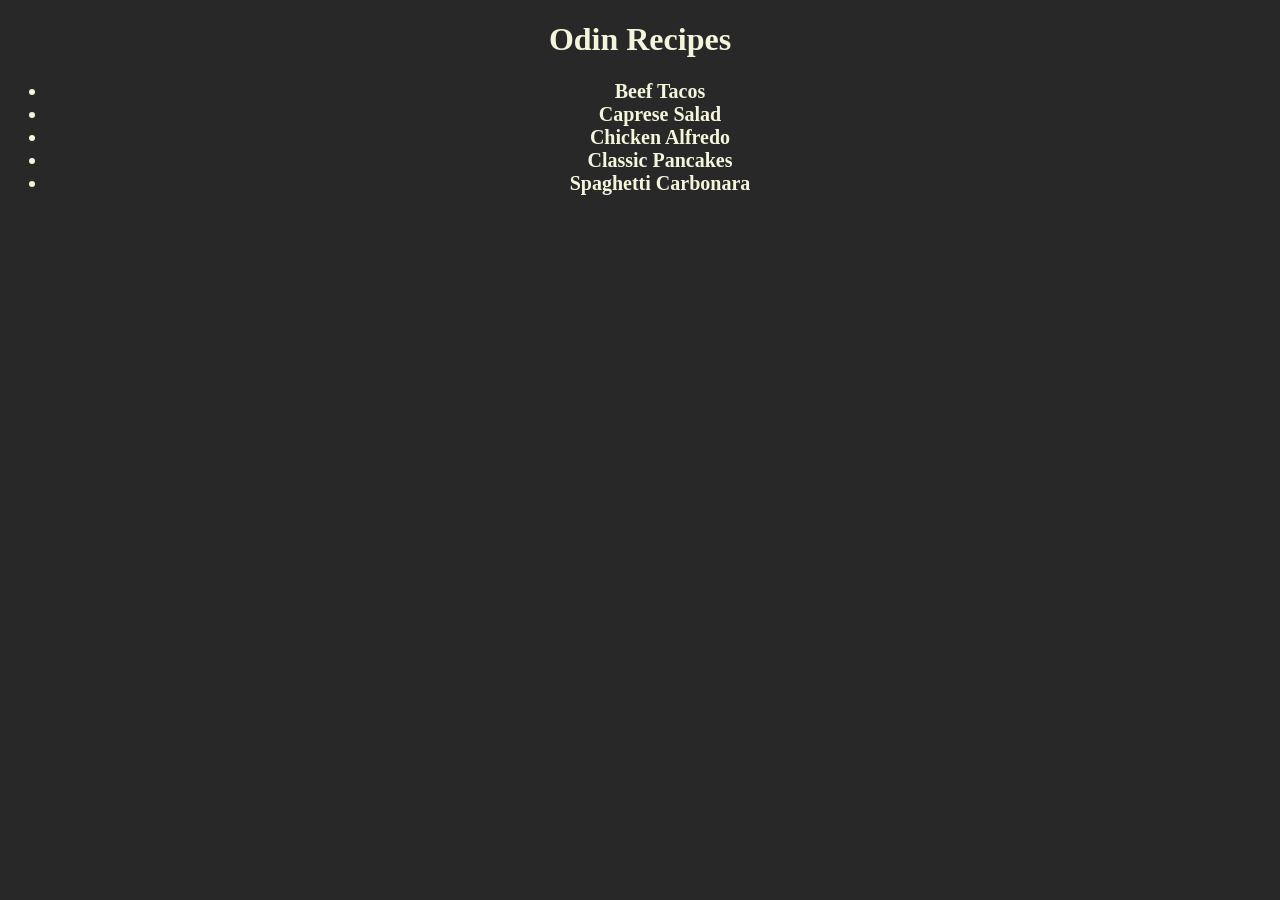
<file: index.html>
<!DOCTYPE html>
<html lang="en">
<head>
    <meta charset="UTF-8">
    <meta name="viewport" content="width=device-width, initial-scale=1.0">
    <link rel="stylesheet" href="style.css">
    <title>Odin Recipes</title>
</head>
<body>
    <h1>Odin Recipes</h1>
    <ul>
    <li class="homeItem"><a href="./recipes/Beef-Tacos.html">Beef Tacos</a></li>
    <li class="homeItem"><a href="./recipes/Caprese-Salad.html">Caprese Salad</a></li>
    <li class="homeItem"><a href="./recipes/Chicken-Alfredo.html">Chicken Alfredo</a></li>
    <li class="homeItem"><a href="./recipes/Classic-Pancakes.html">Classic Pancakes</a></li>
    <li class="homeItem"><a href="./recipes/Spaghetti-Carbonara.html">Spaghetti Carbonara</a></li>
    </ul>
</body>
</html>
</file>
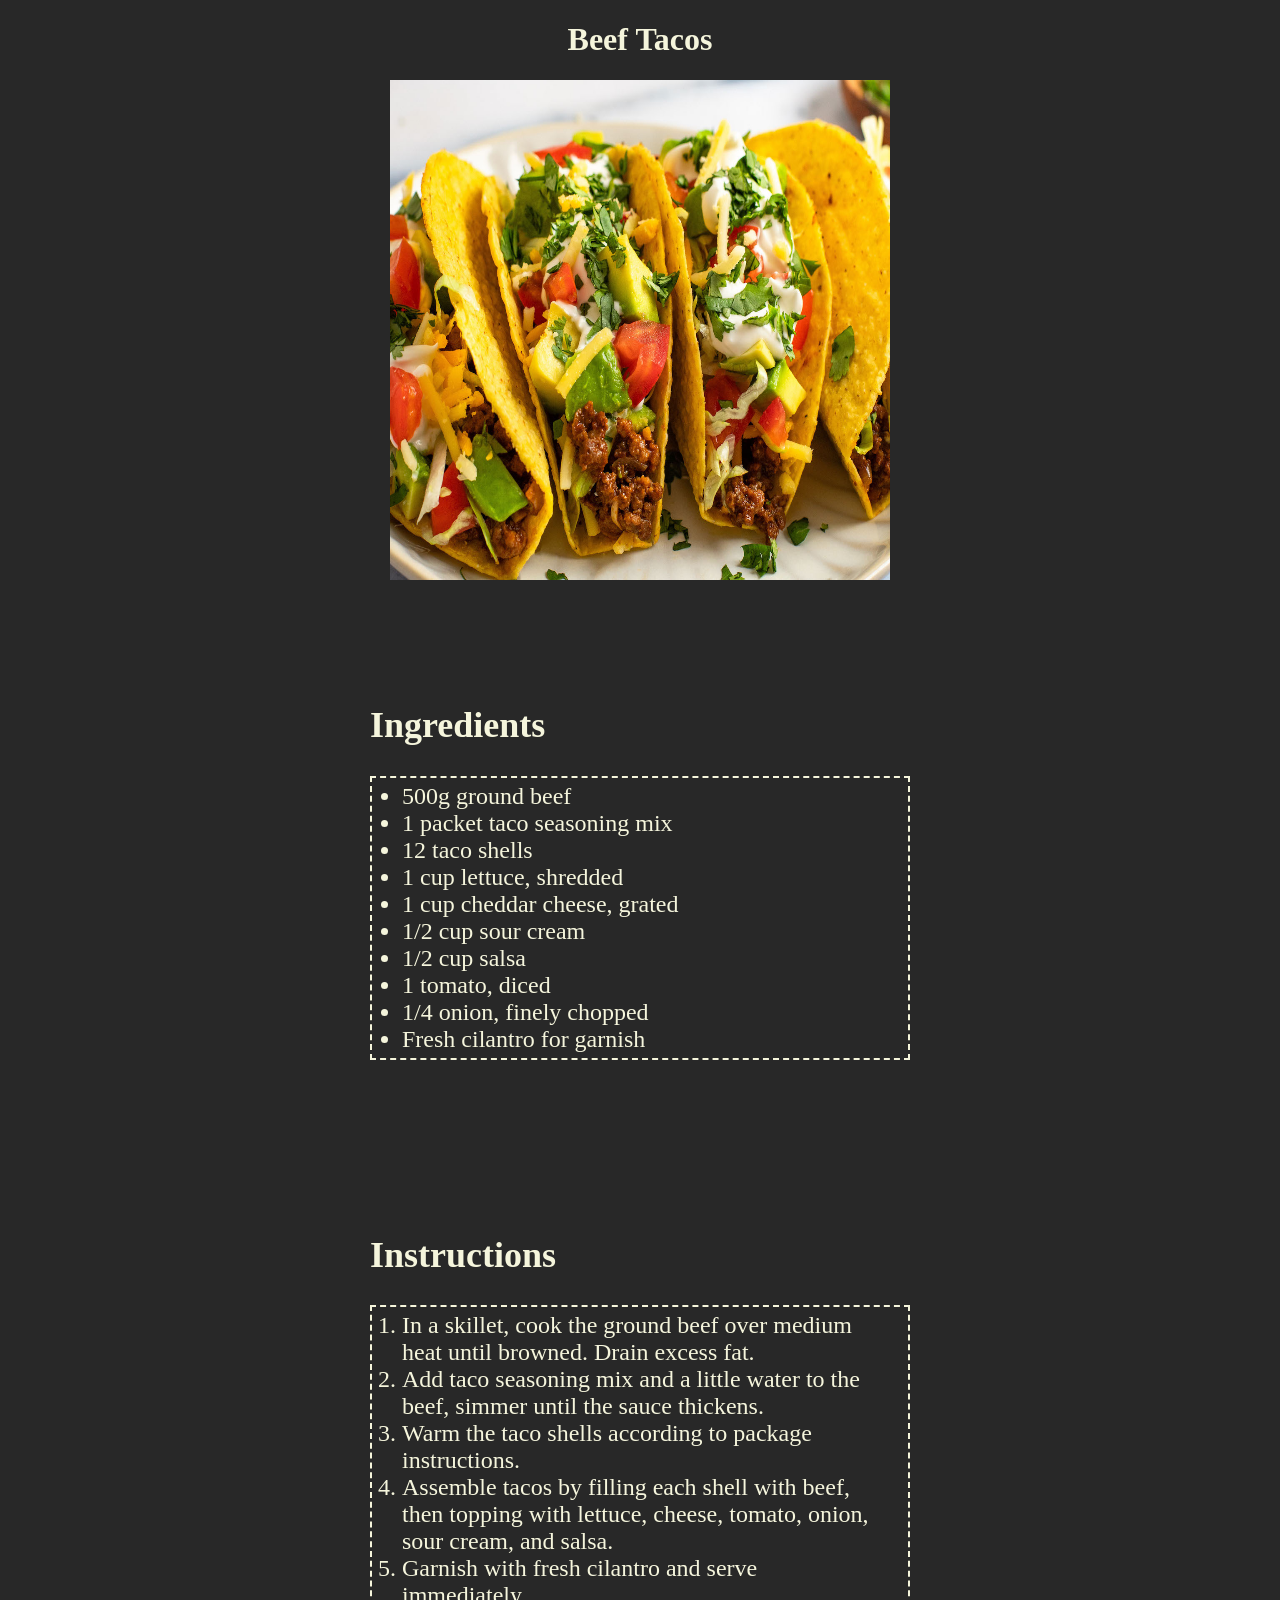
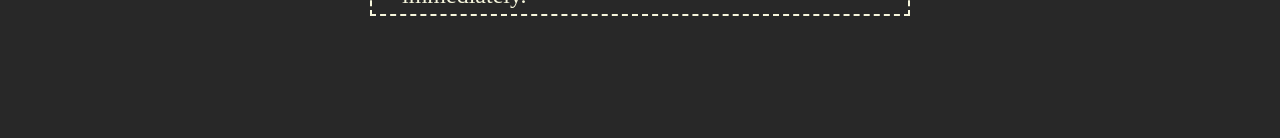
<file: recipes/Beef-Tacos.html>
<!DOCTYPE html>
<html lang="en">
<head>
    <meta charset="UTF-8">
    <meta name="viewport" content="width=device-width, initial-scale=1.0">
    <link rel="stylesheet" href="../style.css">
    <title>Beef Tacos</title>
</head>
<body>
    <h1>Beef Tacos</h1>
    <img src="../images/Beef-Tacos.jpg" alt="Beef Tacos" width="500" height="500">
    <div class="container">
        <div class="ing-box">
            <h2>Ingredients</h2>
            <ul class="ing">
                <li>500g ground beef</li>
                <li>1 packet taco seasoning mix</li>
                <li>12 taco shells</li>
                <li>1 cup lettuce, shredded</li>
                <li>1 cup cheddar cheese, grated</li>
                <li>1/2 cup sour cream</li>
                <li>1/2 cup salsa</li>
                <li>1 tomato, diced</li>
                <li>1/4 onion, finely chopped</li>
                <li>Fresh cilantro for garnish</li>
            </ul>
        </div>
        <div class="ins-box">
            <h2>Instructions</h2>
            <ol class="ins">
                <li>In a skillet, cook the ground beef over medium heat until browned. Drain excess fat.</li>
                <li>Add taco seasoning mix and a little water to the beef, simmer until the sauce thickens.</li>
                <li>Warm the taco shells according to package instructions.</li>
                <li>Assemble tacos by filling each shell with beef, then topping with lettuce, cheese, tomato, onion, sour cream, and salsa.</li>
                <li>Garnish with fresh cilantro and serve immediately.</li>
            </ol>   
        </div>
    </div>
</body>
</html>
</file>
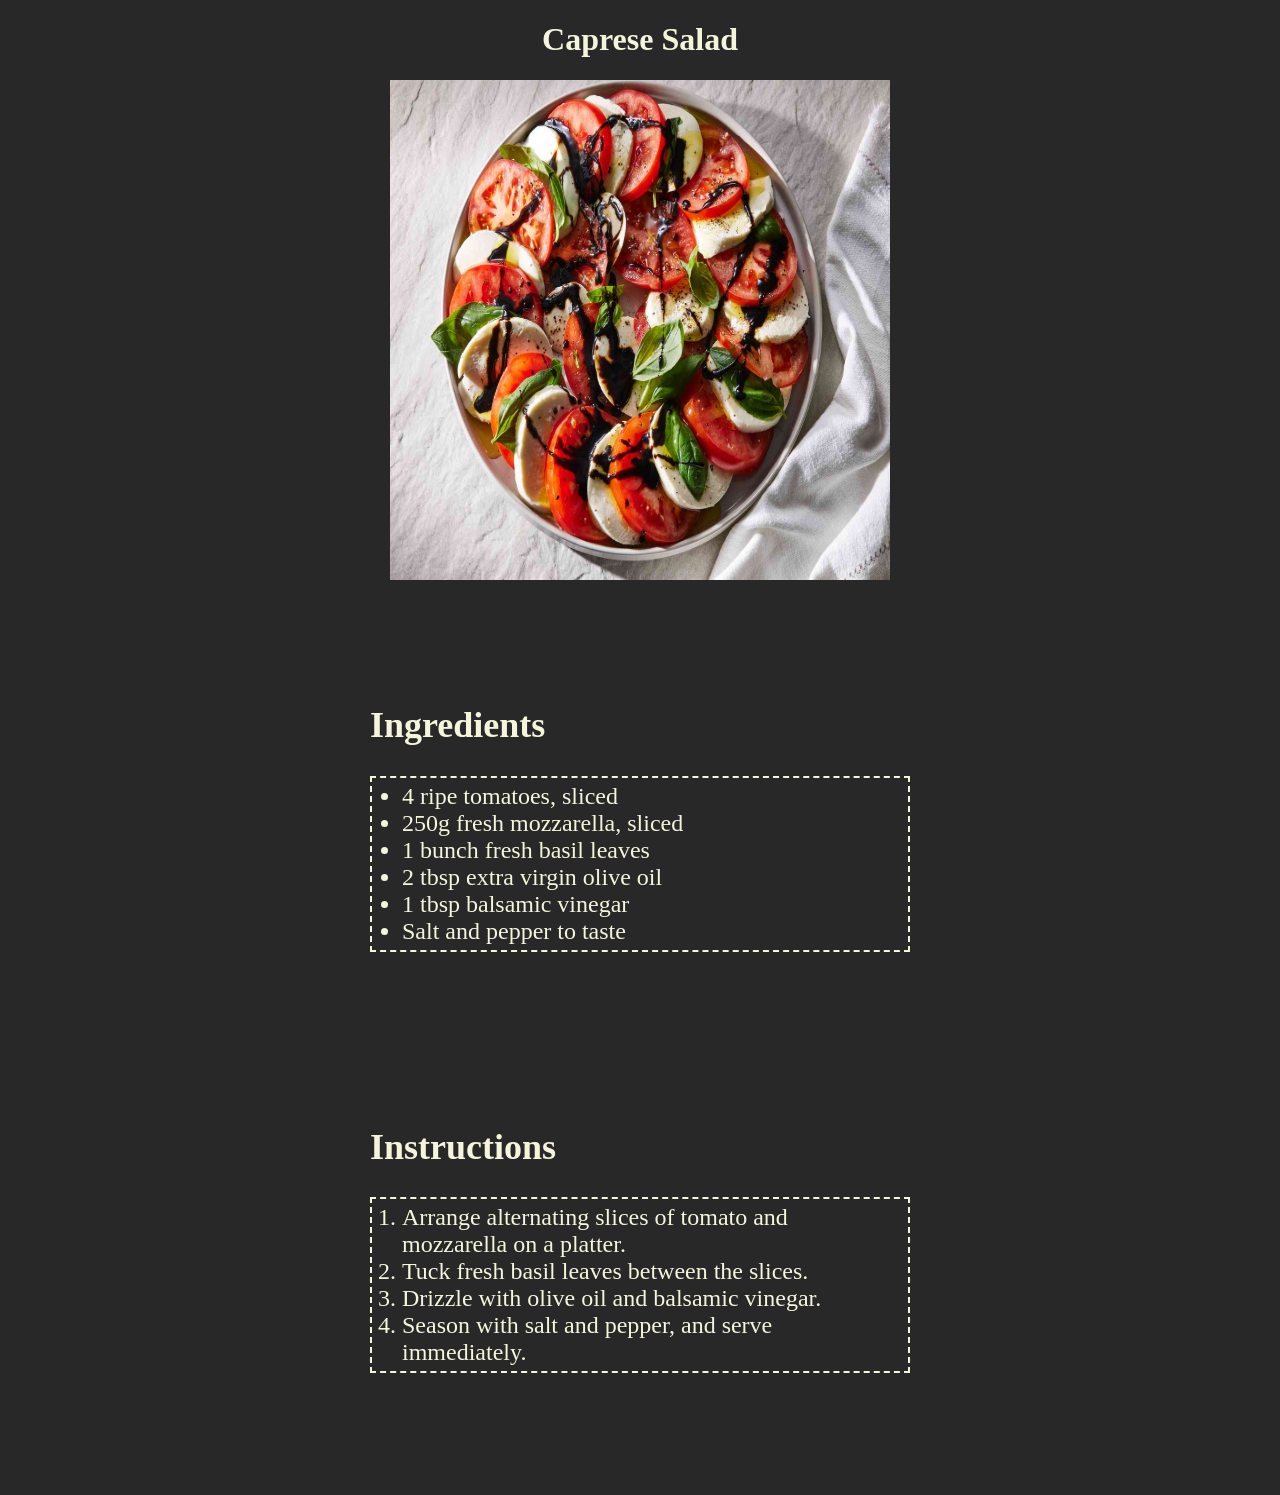
<file: recipes/Caprese-Salad.html>
<!DOCTYPE html>
<html lang="en">
<head>
    <meta charset="UTF-8">
    <meta name="viewport" content="width=device-width, initial-scale=1.0">
    <link rel="stylesheet" href="../style.css">
    <title>Caprese Salad</title>
</head>
<body>
    <h1>Caprese Salad</h1>
    <img src="../images/Caprese-Salad.jpg" alt="Caprese Salad" width="500" height="500">
    <div class="container">
        <div class="ing-box">
            <h2>Ingredients</h2>
            <ul class="ing">
                <li>4 ripe tomatoes, sliced</li>
                <li>250g fresh mozzarella, sliced</li>
                <li>1 bunch fresh basil leaves</li>
                <li>2 tbsp extra virgin olive oil</li>
                <li>1 tbsp balsamic vinegar</li>
                <li>Salt and pepper to taste</li>
            </ul>
        </div>
        <div class="ins-box">
            <h2>Instructions</h2>
            <ol class="ins">
                <li>Arrange alternating slices of tomato and mozzarella on a platter.</li>
                <li>Tuck fresh basil leaves between the slices.</li>
                <li>Drizzle with olive oil and balsamic vinegar.</li>
                <li>Season with salt and pepper, and serve immediately.</li>
            </ol>
        </div>
    </div>
</body>
</html>
</file>
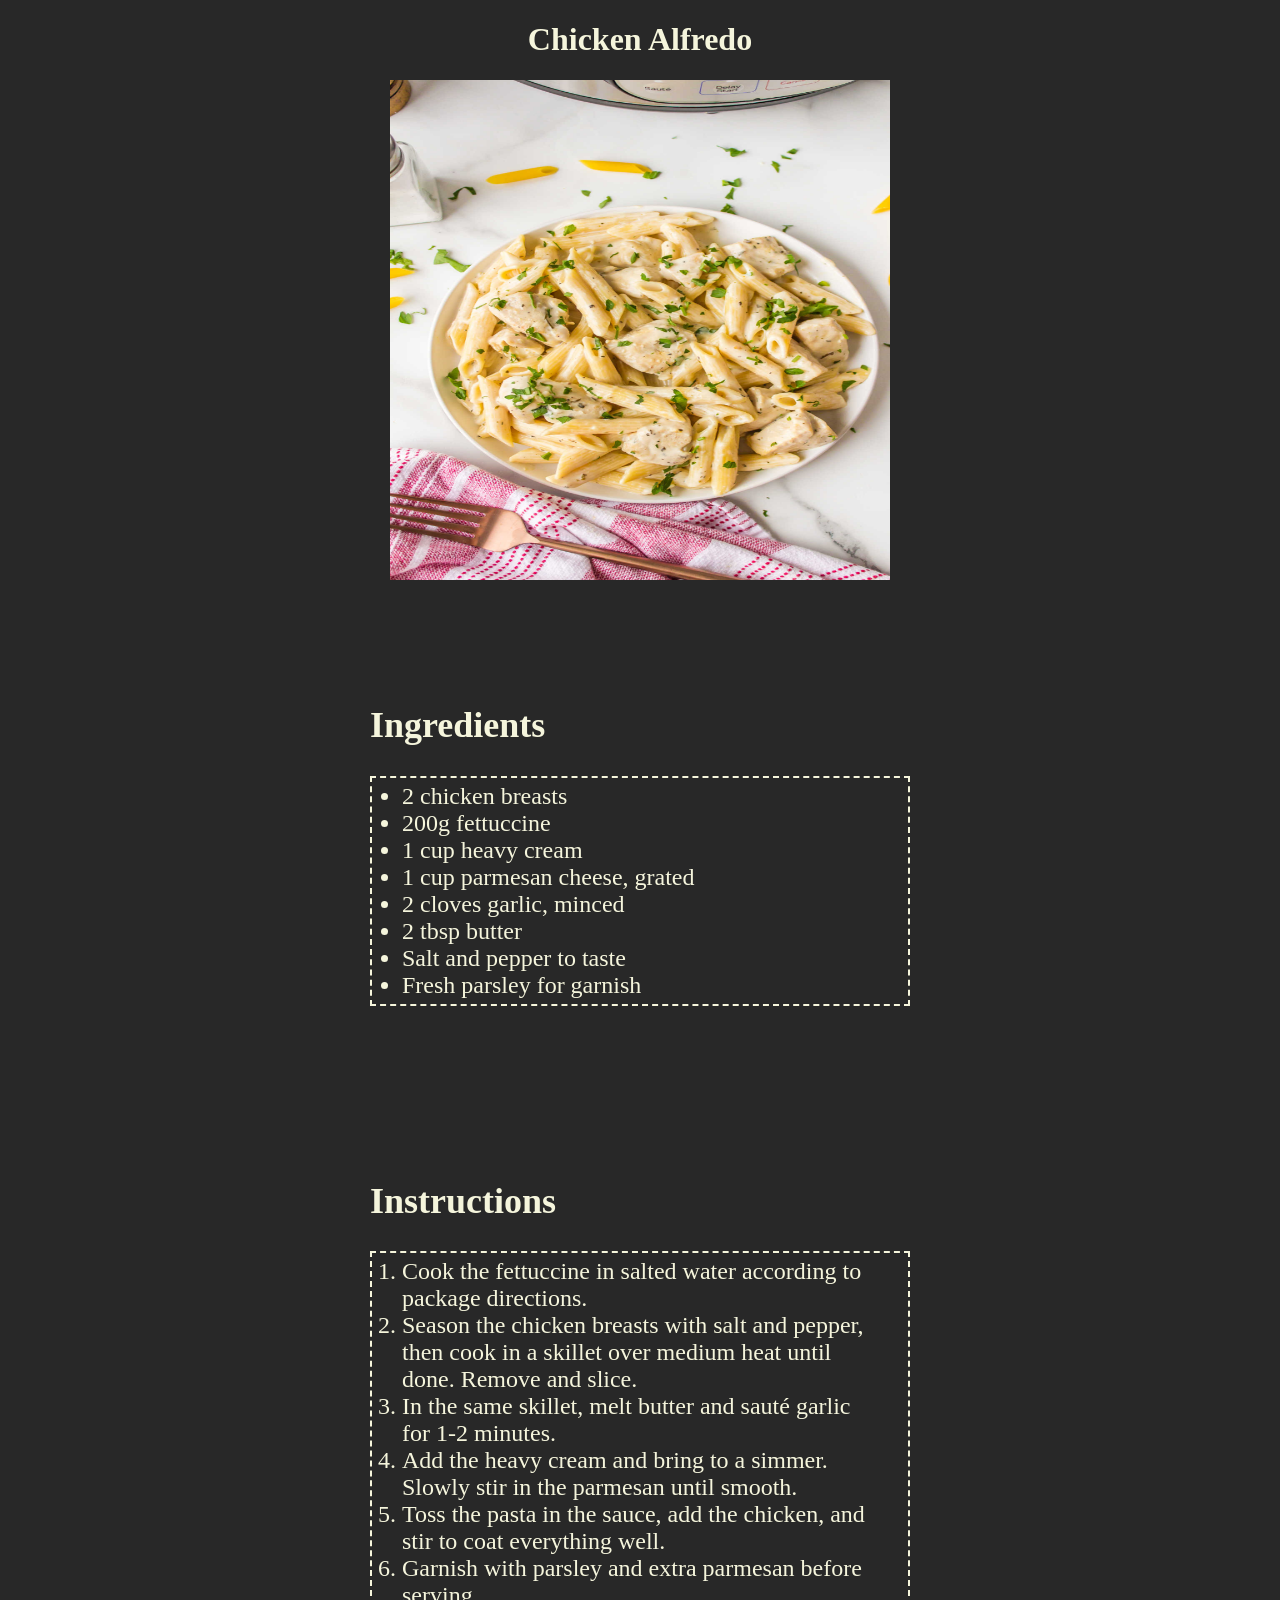
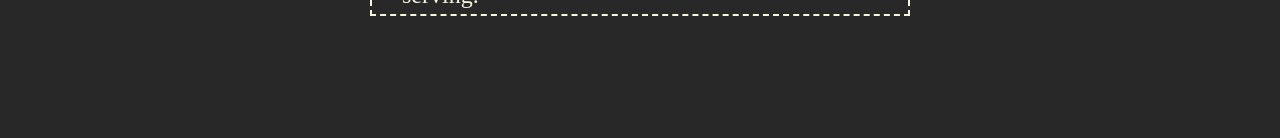
<file: recipes/Chicken-Alfredo.html>
<!DOCTYPE html>
<html lang="en">
<head>
    <meta charset="UTF-8">
    <meta name="viewport" content="width=device-width, initial-scale=1.0">
    <link rel="stylesheet" href="../style.css">
    <title>Chicken Alfredo</title>
</head>
<body>
    <h1>Chicken Alfredo</h1>
    <img src="../images/Chicken-Alfredo.jpg" alt="Chicken Alfredo" width="500" height="500">
    <div class="container">
        <div class="ing-box">
            <h2>Ingredients</h2>
            <ul class="ing">
                <li>2 chicken breasts</li>
                <li>200g fettuccine</li>
                <li>1 cup heavy cream</li>
                <li>1 cup parmesan cheese, grated</li>
                <li>2 cloves garlic, minced</li>
                <li>2 tbsp butter</li>
                <li>Salt and pepper to taste</li>
                <li>Fresh parsley for garnish</li>
            </ul>
        </div>
        <div class="ins-box">
            <h2>Instructions</h2>
            <ol class="ins">
                <li>Cook the fettuccine in salted water according to package directions.</li>
                <li>Season the chicken breasts with salt and pepper, then cook in a skillet over medium heat until done. Remove and slice.</li>
                <li>In the same skillet, melt butter and sauté garlic for 1-2 minutes.</li>
                <li>Add the heavy cream and bring to a simmer. Slowly stir in the parmesan until smooth.</li>
                <li>Toss the pasta in the sauce, add the chicken, and stir to coat everything well.</li>
                <li>Garnish with parsley and extra parmesan before serving.</li>
            </ol>
        </div>
    </div>
</body>
</html>
</file>
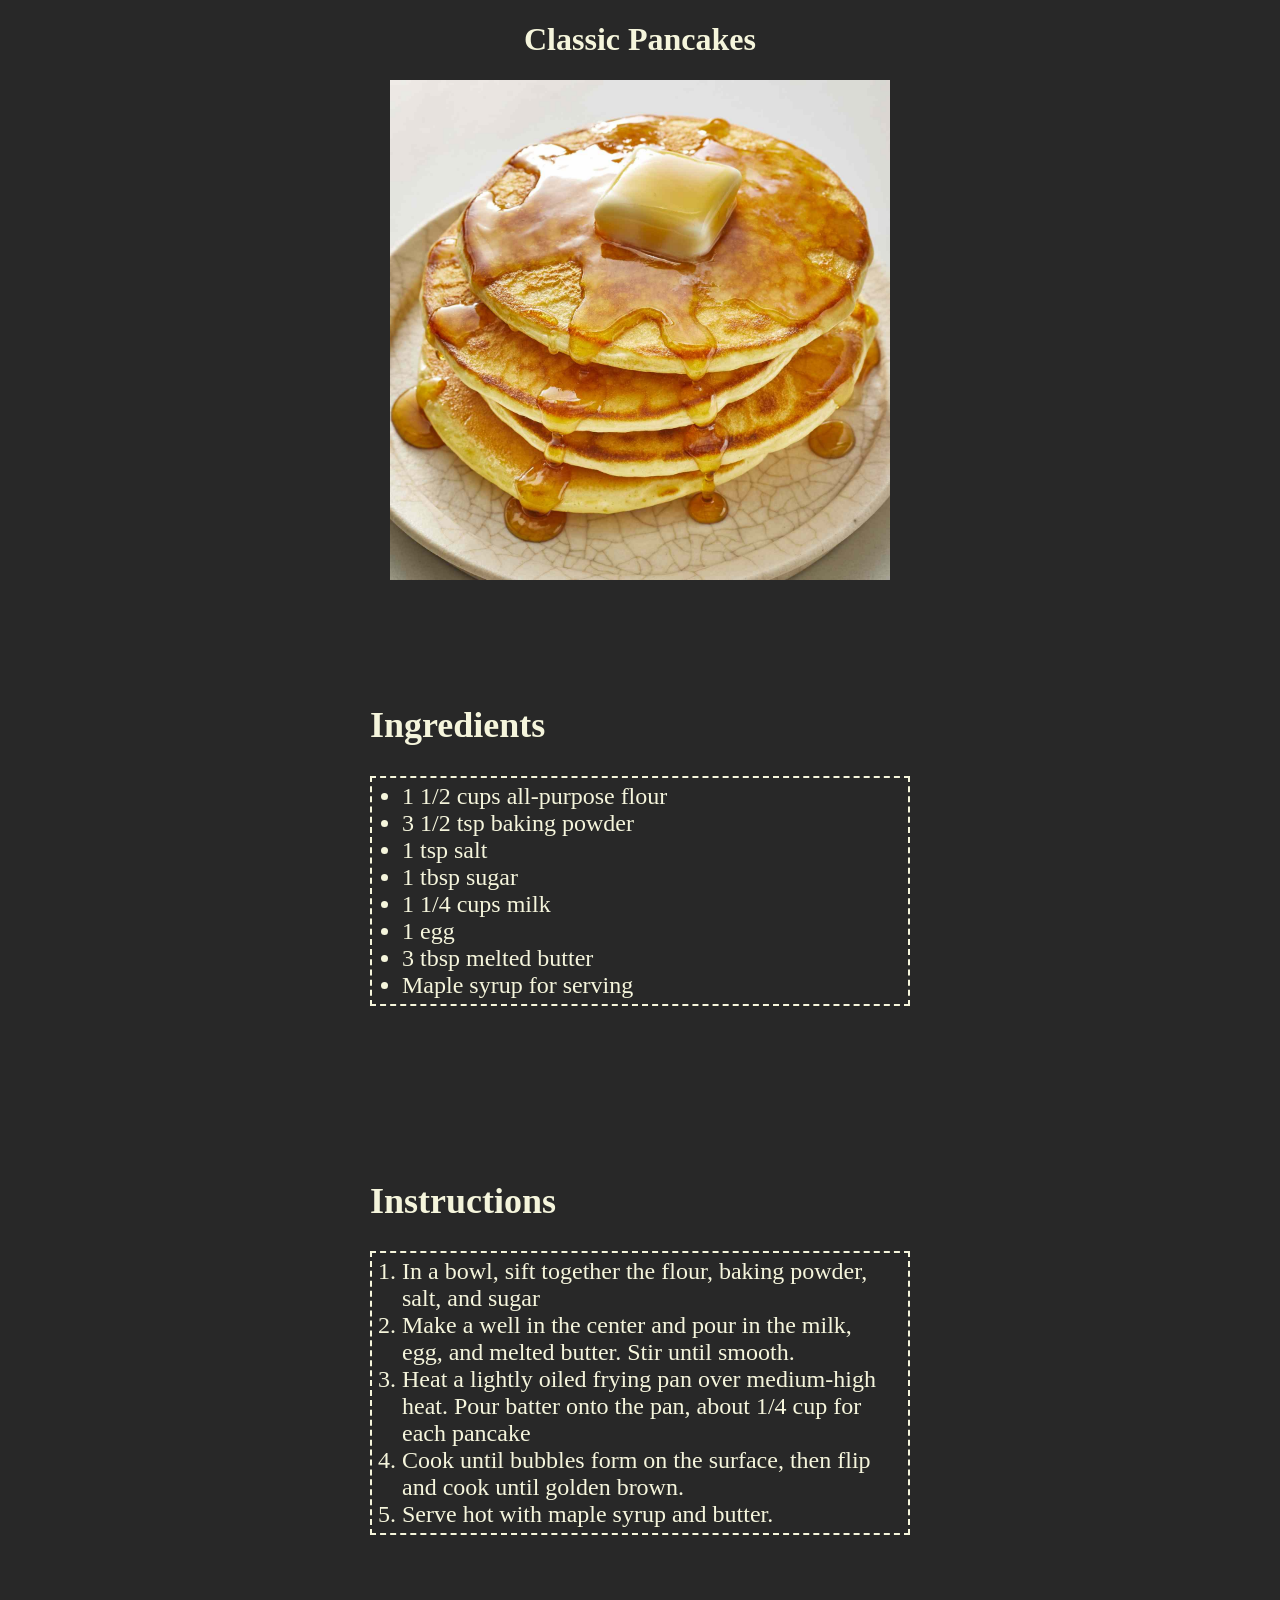
<file: recipes/Classic-Pancakes.html>
<!DOCTYPE html>
<html lang="en">
<head>
    <meta charset="UTF-8">
    <meta name="viewport" content="width=device-width, initial-scale=1.0">
    <link rel="stylesheet" href="../style.css">
    <title>Classic Pancakes</title>
</head>
<body>
    <h1>Classic Pancakes</h1>
    <img src="../images/Classic-Pancakes.jpg" alt="Classic Pancakes" width="500" height="500">
    <div class="container">
        <div class="ing-box">
            <h2>Ingredients</h2>
            <ul class="ing">
                <li>1 1/2 cups all-purpose flour</li>
                <li>3 1/2 tsp baking powder</li>
                <li>1 tsp salt</li>
                <li>1 tbsp sugar</li>
                <li>1 1/4 cups milk</li>
                <li>1 egg</li>
                <li>3 tbsp melted butter</li>
                <li>Maple syrup for serving</li>

            </ul>
        </div>
        <div class="ins-box">
            <h2>Instructions</h2>
            <ol class="ins">
                <li>In a bowl, sift together the flour, baking powder, salt, and sugar</li>
                <li>Make a well in the center and pour in the milk, egg, and melted butter. Stir until smooth.</li>
                <li>Heat a lightly oiled frying pan over medium-high heat. Pour batter onto the pan, about 1/4 cup for each pancake</li>
                <li>Cook until bubbles form on the surface, then flip and cook until golden brown.</li>
                <li>Serve hot with maple syrup and butter.</li>      
            </ol>
        </div>
    </div>
</body>
</html>
</file>
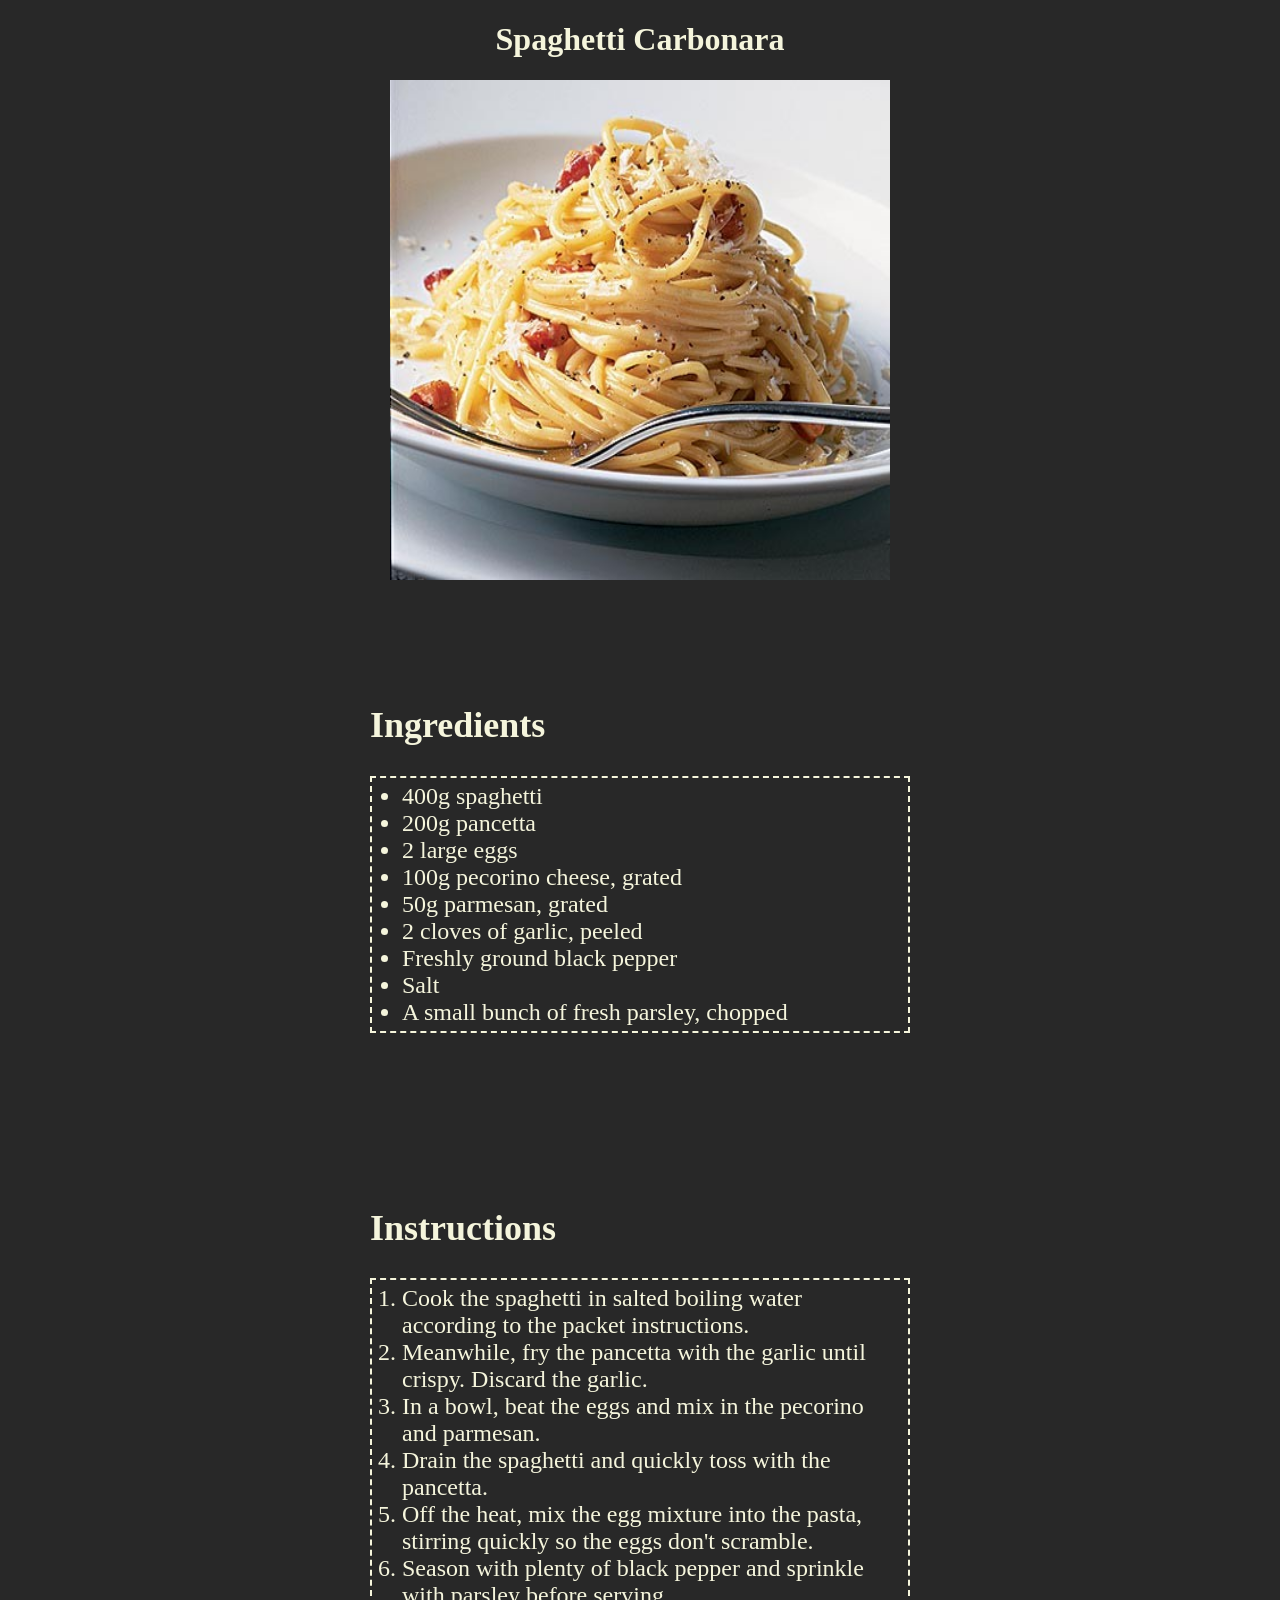
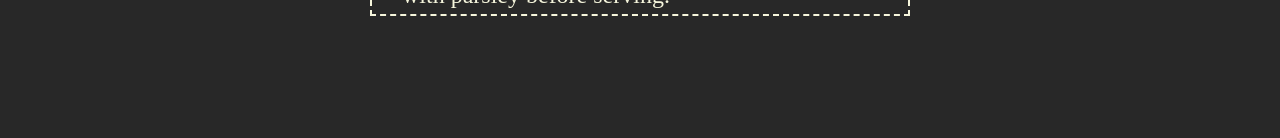
<file: recipes/Spaghetti-Carbonara.html>
<!DOCTYPE html>
<html lang="en">
<head>
    <meta charset="UTF-8">
    <meta name="viewport" content="width=device-width, initial-scale=1.0">
    <link rel="stylesheet" href="../style.css">
    <title>Spaghetti Carbonara</title>
</head>
<body>
    <h1>Spaghetti Carbonara</h1>
    <img src="../images/Spaghetti-Carbonara.jpg" alt="Spaghetti Carbonara" width="500" height="500">
    <div class="container">
        <div class="ing-box">
            <h2>Ingredients</h2>
            <ul class="ing">
                <li>400g spaghetti</li>
                <li>200g pancetta</li>
                <li>2 large eggs</li>
                <li>100g pecorino cheese, grated</li>
                <li>50g parmesan, grated</li>
                <li>2 cloves of garlic, peeled</li>
                <li>Freshly ground black pepper</li>
                <li>Salt</li>
                <li>A small bunch of fresh parsley, chopped</li>
            </ul>
        </div>
        
        <div class="ins-box">
            <h2>Instructions</h2>
            <ol class="ins">
                <li>Cook the spaghetti in salted boiling water according to the packet instructions.</li>
                <li>Meanwhile, fry the pancetta with the garlic until crispy. Discard the garlic.</li>
                <li>In a bowl, beat the eggs and mix in the pecorino and parmesan.</li>
                <li>Drain the spaghetti and quickly toss with the pancetta.</li>
                <li>Off the heat, mix the egg mixture into the pasta, stirring quickly so the eggs don't scramble.</li>
                <li>Season with plenty of black pepper and sprinkle with parsley before serving.</li>
            </ol>
        </div>
    </div>
</body>
</body>
</html>
</file>
<file: style.css>
body{
    font-family: Garamond, serif;;
    background-color: rgb(40, 40, 40);
    color: beige;
    text-align: center;
}
li.homeItem{
    font-size: 20px;
    font-weight: 800;
    
}

a {
    color: beige;
    text-decoration: dashed;
}
.container {
    text-align: center; /* This centers the inline-block elements */
    padding: 30px;
}
.ing-box, .ins-box {
    display: inline-block; /* Makes the divs sit side by side */
    vertical-align: top; /* Align them at the top */
    box-sizing: border-box;
    padding: 30px;
    margin: 30px; /* Optional spacing between boxes */
    width: 600px; /* Set width for both boxes */
    font-size: 24px;
    text-align: left;
}
.ins, .ing{
    border: 2px beige dashed;
    padding: 5px 30px;
}
.ins-box{
    display: inline-block;
}
</file>
